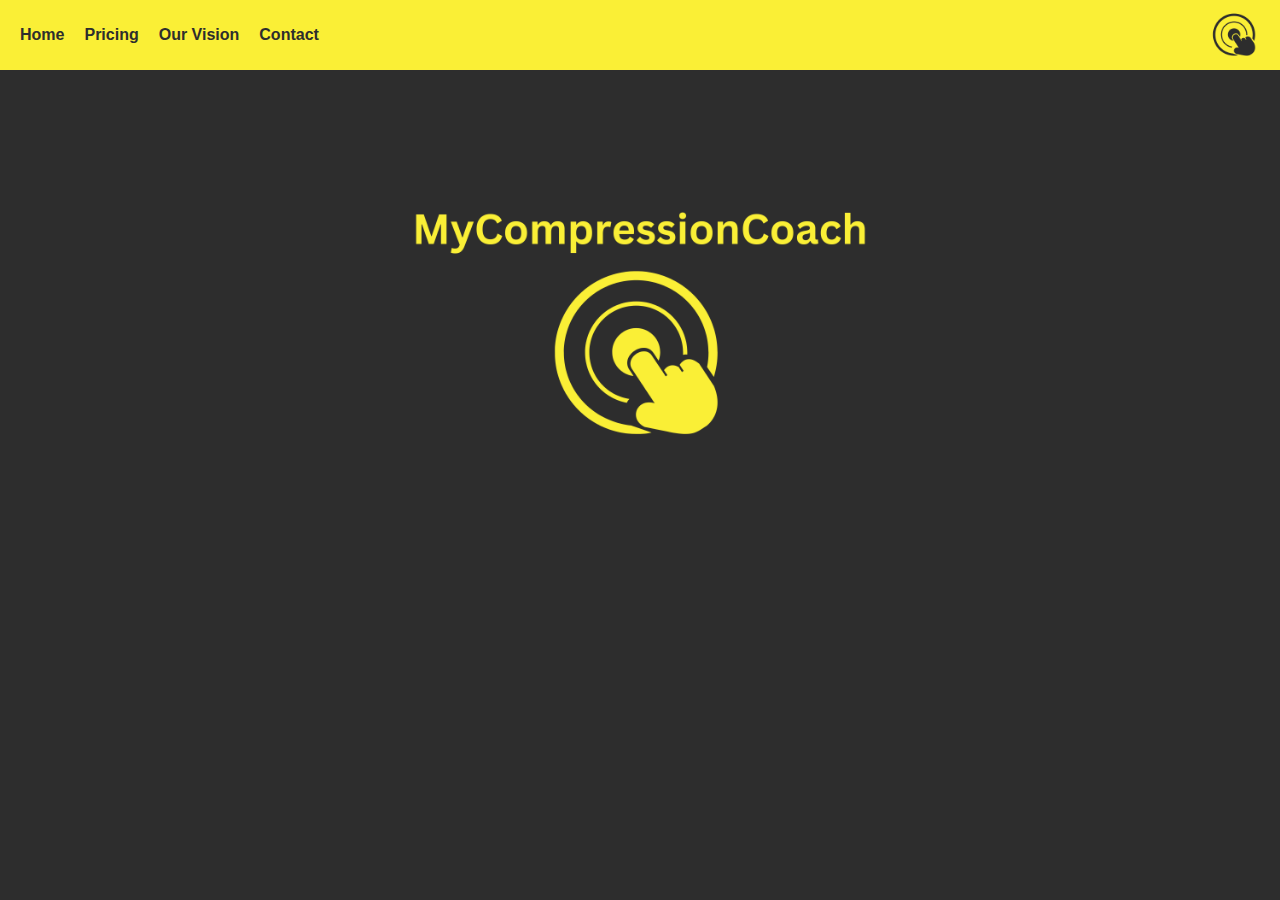
<file: html/index.html>
<!DOCTYPE html> <!-- Specifies the document type and version of HTML -->
<html lang="de"> <!-- Declares the language of the document -->
<head>
    <meta charset="UTF-8"> <!-- Declares the character encoding of the document -->
    <meta name="viewport" content="width=device-width, initial-scale=1.0"> <!-- Sets the viewport properties for responsive design -->
    <title>Meine Webseite</title> <!-- Sets the title of the document -->
    <link rel="stylesheet" href="homeStyles.css"> <!-- Links an external stylesheet for styling -->
</head>
<body>
    <header> <!-- Header section of the webpage -->
        <nav> <!-- Navigation bar -->
            <div class="nav-links"> <!-- Container for navigation links -->
                <a href="home.html">Home</a> <!-- Link to the home page (current page) -->
                <a href="pricing.html">Pricing</a> <!-- Link to the pricing page -->
                <a href="vision.html">Our Vision</a> <!-- Link to the vision page -->
                <a href="contact.html">Contact</a> <!-- Link to the contact page -->
            </div>
            <img src="icon.png" alt="Logo" class="logo"> <!-- Logo image -->
        </nav>
    </header>
    <main> <!-- Main content of the webpage -->
        <div id="home"> <!-- Container for the home content -->
            <img src="MyCompressionCoach_BannerMyCompressionCoach.png" alt="Banner" class="center"> <!-- Banner image centered on the page -->
        </div>
    </main>
</body>
</html>
</file>
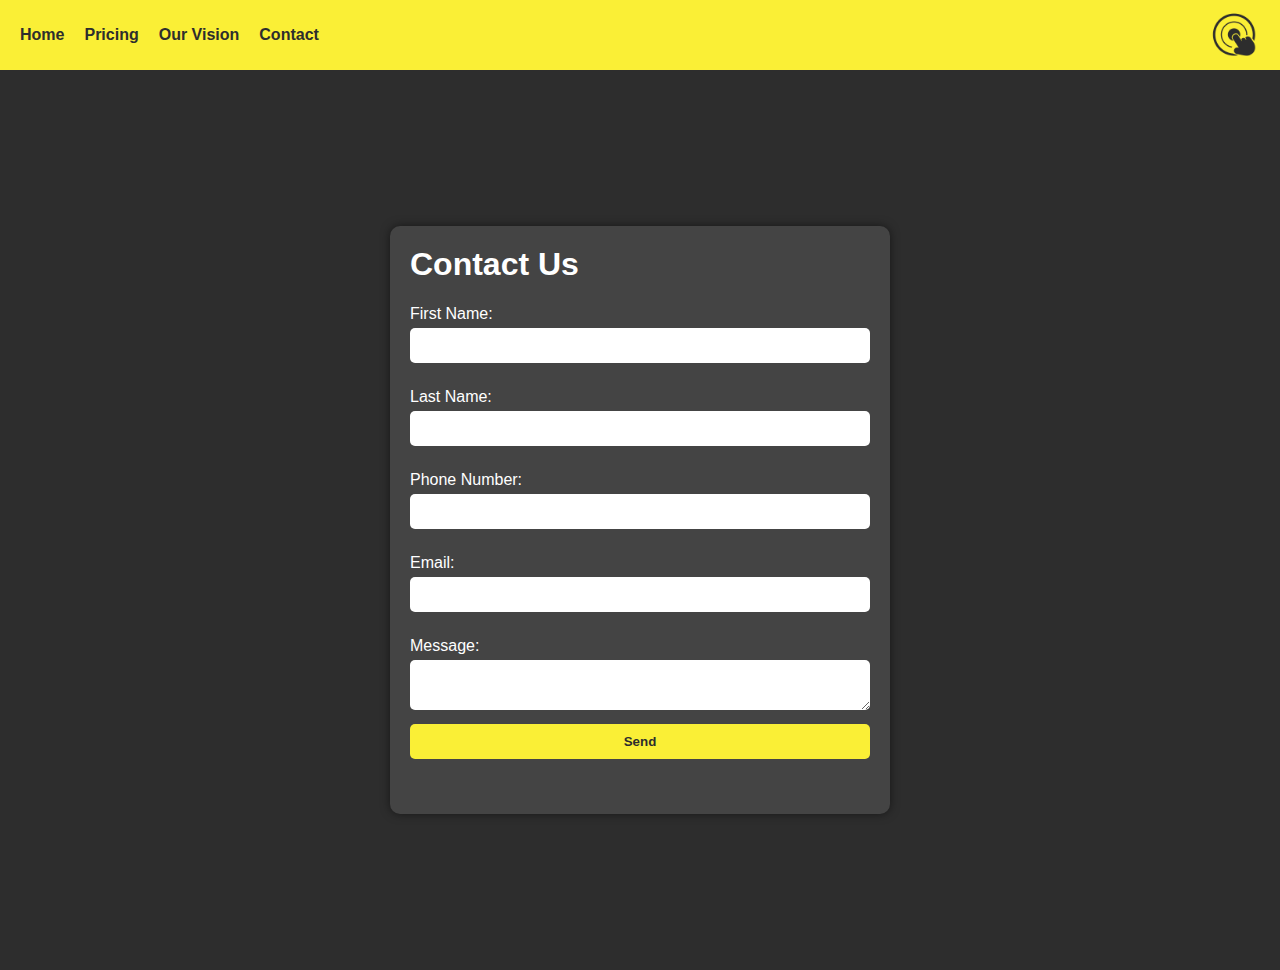
<file: html/contact.html>
<!DOCTYPE html> <!-- Specifies the document type and version of HTML -->
<html lang="de"> <!-- Declares the language of the document -->
<head>
    <meta charset="UTF-8"> <!-- Declares the character encoding of the document -->
    <meta name="viewport" content="width=device-width, initial-scale=1.0"> <!-- Sets the viewport properties for responsive design -->
    <title>Contact - MyCompressionCoach</title> <!-- Sets the title of the document -->
    <link rel="stylesheet" href="contactStyles.css"> <!-- Links an external stylesheet for styling -->
</head>
<body>
    <header> <!-- Header section of the webpage -->
        <nav> <!-- Navigation bar -->
            <div class="nav-links"> <!-- Container for navigation links -->
                <a href="index.html">Home</a> <!-- Link to the home page -->
                <a href="pricing.html">Pricing</a> <!-- Link to the pricing page -->
                <a href="vision.html">Our Vision</a> <!-- Link to the vision page -->
                <a href="contact.html">Contact</a> <!-- Link to the contact page (current page) -->
            </div>
            <img src="icon.png" alt="Logo" class="logo"> <!-- Logo image -->
        </nav>
    </header>
    <main> <!-- Main content of the webpage -->
        <section class="contact-form"> <!-- Section for the contact form -->
            <h1>Contact Us</h1> <!-- Heading for the contact form -->
            <form id="contactForm"> <!-- Contact form -->
                <label for="firstName">First Name:</label> <!-- Label for the first name input -->
                <input type="text" id="firstName" name="firstName" required> <!-- Input field for the first name -->

                <label for="lastName">Last Name:</label> <!-- Label for the last name input -->
                <input type="text" id="lastName" name="lastName" required> <!-- Input field for the last name -->

                <label for="phone">Phone Number:</label> <!-- Label for the phone number input -->
                <input type="tel" id="phone" name="phone" required> <!-- Input field for the phone number -->

                <label for="email">Email:</label> <!-- Label for the email input -->
                <input type="email" id="email" name="email" required> <!-- Input field for the email -->

                <label for="message">Message:</label> <!-- Label for the message input -->
                <textarea id="message" name="message" required></textarea> <!-- Textarea for the message -->

                <button type="submit">Send</button> <!-- Submit button -->
            </form>
            <button id="adminButton">Admin: Get Logs</button> <!-- Admin button to get logs -->
        </section>
    </main>

    <script>
        document.getElementById('contactForm').addEventListener('submit', function(event) { 
            event.preventDefault(); // Prevents default form submission behavior

            // Get form values
            const formData = new FormData(event.target);

            // Send the form data to the server
            fetch('http://localhost:1234/contact', {
                method: 'POST',
                body: formData
            })
            .then(response => response.json())
            .then(data => {
                console.log('Success:', data);
                alert('Your message has been sent successfully.');
            })
            .catch((error) => {
                console.error('Error:', error);
                alert('There was an error sending your message.');
            });

            // Clear the form
            document.getElementById('contactForm').reset(); // Resets the form inputs
        });

        document.getElementById('adminButton').addEventListener('click', function() {
        const password = prompt('Please enter the admin password:');

    if (password) {
        // Construct the URL with the password as a query parameter
        const url = `http://localhost:1234/secret?password=${encodeURIComponent(password)}`;

        fetch(url)
            .then(response => {
                if (!response.ok) {
                    throw new Error('Network response was not ok');
                }
                return response.text(); // Assuming response is text
            })
            .then(data => {
                console.log(data);
                alert('Check the console for details.');
            })
            .catch((error) => {
                console.error('Error:', error);
                alert('There was an error retrieving the logs.');
            });
    } else {
        alert('Password is required to access the logs.');
    }
});
    </script>
</body>
</html>
</file>
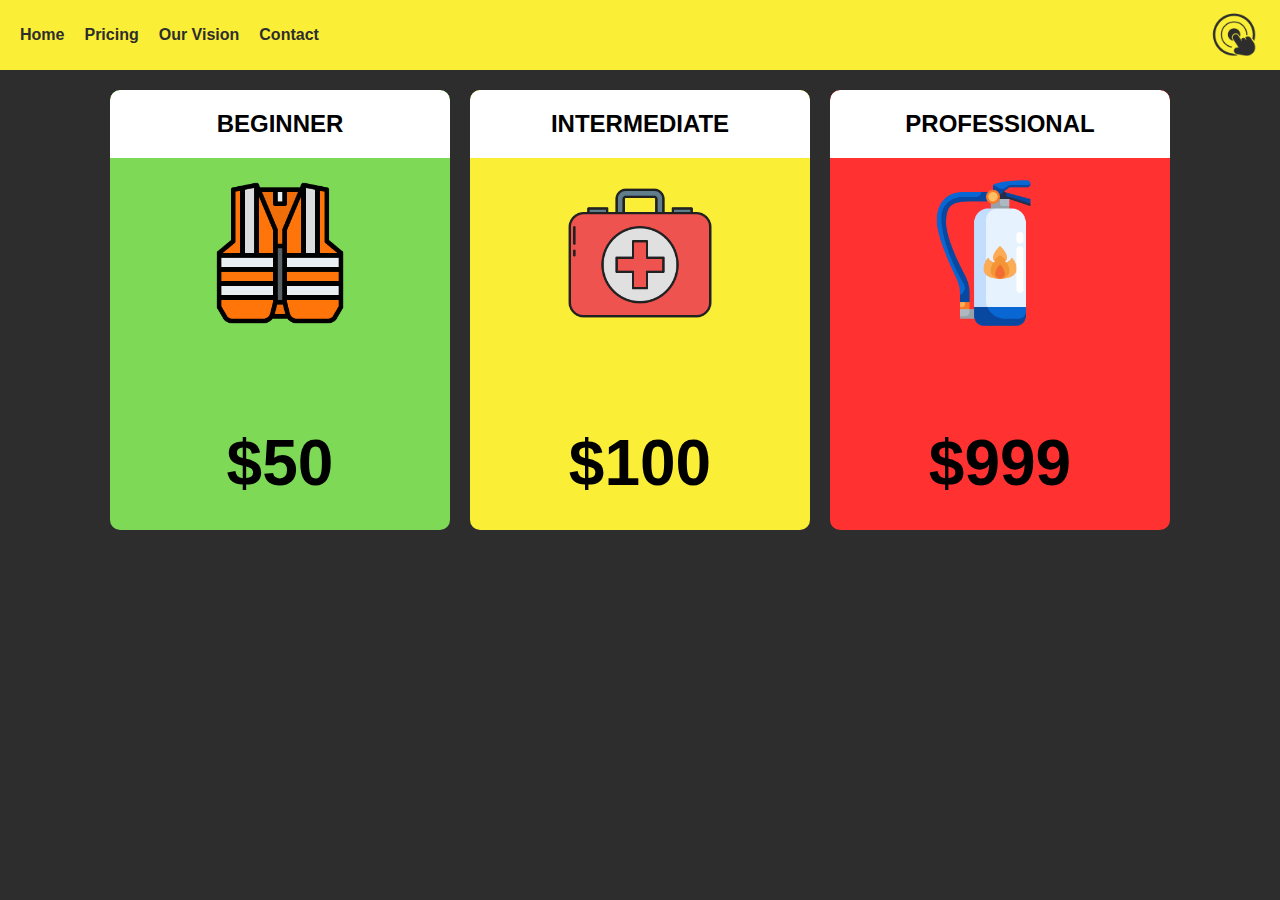
<file: html/pricing.html>
<!DOCTYPE html> <!-- Specifies the document type and version of HTML -->
<html lang="de"> <!-- Declares the language of the document -->
<head>
    <meta charset="UTF-8"> <!-- Declares the character encoding of the document -->
    <meta name="viewport" content="width=device-width, initial-scale=1.0"> <!-- Sets the viewport properties for responsive design -->
    <title>Pricing</title> <!-- Sets the title of the document -->
    <link rel="stylesheet" href="pricingStyles.css"> <!-- Links an external stylesheet for styling -->
</head>
<body>
    <header> <!-- Header section of the webpage -->
        <nav> <!-- Navigation bar -->
            <div class="nav-links"> <!-- Container for navigation links -->
                <a href="index.html">Home</a> <!-- Link to the home page -->
                <a href="pricing.html">Pricing</a> <!-- Link to the pricing page (current page) -->
                <a href="vision.html">Our Vision</a> <!-- Link to the vision page -->
                <a href="contact.html">Contact</a> <!-- Link to the contact page -->
            </div>
            <img src="icon.png" alt="Logo" class="logo"> <!-- Logo image -->
        </nav>
    </header>
    <main> <!-- Main content of the webpage -->
        <div class="pricing-container"> <!-- Container for pricing cards -->
            <div class="pricing-card beginner" onclick="showPlan('BEGINNER')"> <!-- Pricing card for the beginner plan -->
                <div class="card-header"> <!-- Header section of the card -->
                    <h2>BEGINNER</h2> <!-- Heading for the beginner plan -->
                </div>
                <img src="warnweste.png" alt="Beginner Plan"> <!-- Image for the beginner plan -->
                <p>$50</p> <!-- Price of the beginner plan -->
            </div>
            <div class="pricing-card intermediate" onclick="showPlan('INTERMEDIATE')"> <!-- Pricing card for the intermediate plan -->
                <div class="card-header"> <!-- Header section of the card -->
                    <h2>INTERMEDIATE</h2> <!-- Heading for the intermediate plan -->
                </div>
                <img src="erste-hilfe-kasten.png" alt="Intermediate Plan"> <!-- Image for the intermediate plan -->
                <p>$100</p> <!-- Price of the intermediate plan -->
            </div>
            <div class="pricing-card professional" onclick="showPlan('PROFESSIONAL')"> <!-- Pricing card for the professional plan -->
                <div class="card-header"> <!-- Header section of the card -->
                    <h2>PROFESSIONAL</h2> <!-- Heading for the professional plan -->
                </div>
                <img src="feuerloscher.png" alt="Professional Plan"> <!-- Image for the professional plan -->
                <p>$999</p> <!-- Price of the professional plan -->
            </div>
        </div>
    </main>
    <script src="script.js"></script> <!-- Links an external JavaScript file -->
</body>
</html>
</file>
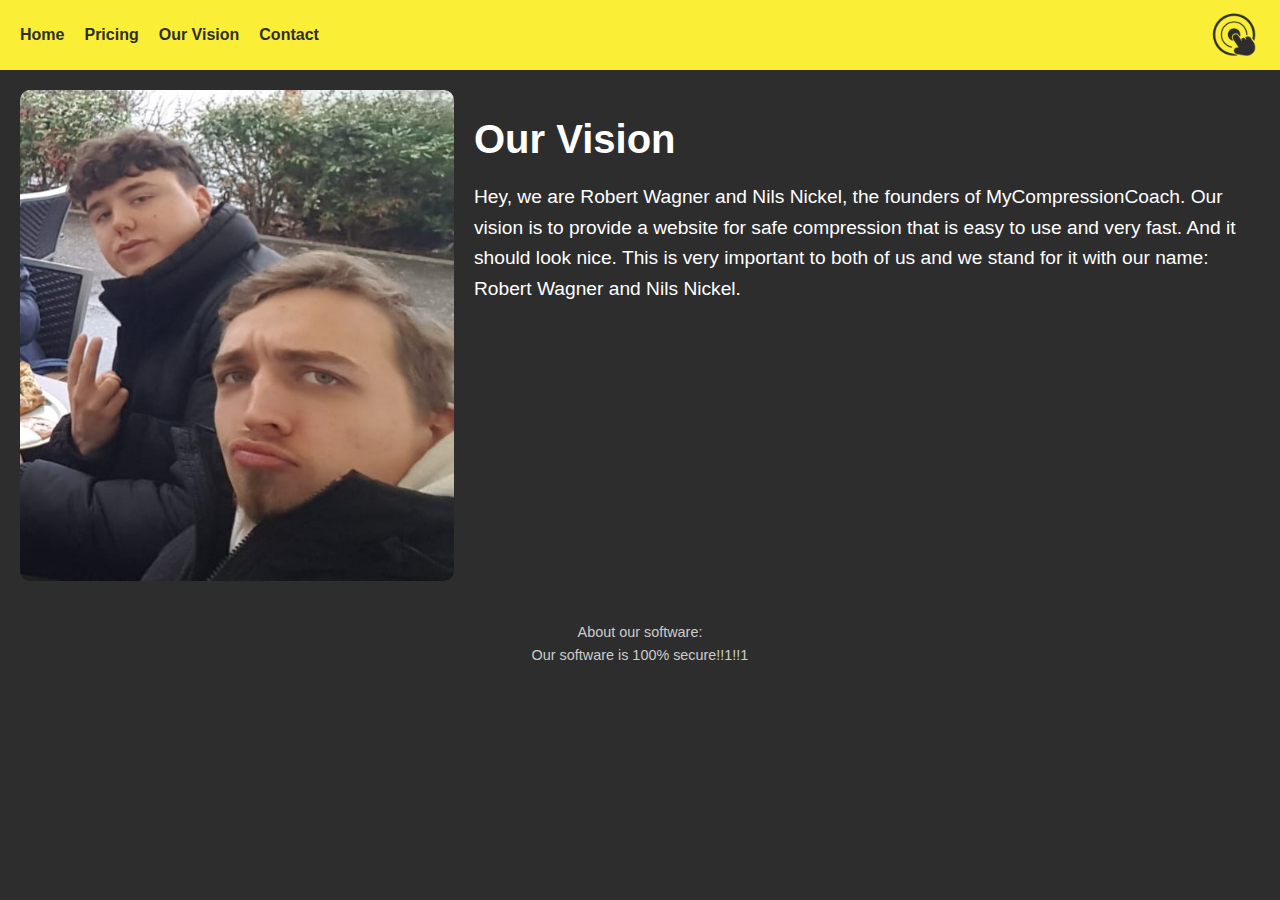
<file: html/vision.html>
<!DOCTYPE html> <!-- Specifies the document type and version of HTML -->
<html lang="de"> <!-- Declares the language of the document -->
<head>
    <meta charset="UTF-8"> <!-- Declares the character encoding of the document -->
    <meta name="viewport" content="width=device-width, initial-scale=1.0"> <!-- Sets the viewport properties for responsive design -->
    <title>Our Vision - MyCompressionCoach</title> <!-- Sets the title of the document -->
    <link rel="stylesheet" href="visionStyles.css"> <!-- Links an external stylesheet for styling -->
</head>
<body>
    <header> <!-- Header section of the webpage -->
        <nav> <!-- Navigation bar -->
            <div class="nav-links"> <!-- Container for navigation links -->
                <a href="index.html">Home</a> <!-- Link to the home page -->
                <a href="pricing.html">Pricing</a> <!-- Link to the pricing page -->
                <a href="vision.html">Our Vision</a> <!-- Link to the vision page (current page) -->
                <a href="contact.html">Contact</a> <!-- Link to the contact page -->
            </div>
            <!-- V2.34.7 added this new vision.html website, but because I'm smart I also saved the old one as visionOld.html (it was a bit inappropriate) -->
            <img src="icon.png" alt="Logo" class="logo"> <!-- Logo image -->
        </nav>
    </header>
    <main> <!-- Main content of the webpage -->
        <section class="vision"> <!-- Section for the vision content -->
            <img src="founder.jpg" alt="Robert Wagner und Nils Nickel" class="founder-img"> <!-- Image of the founders -->
            <div class="vision-text"> <!-- Container for vision text -->
                <h1>Our Vision</h1> <!-- Heading for the vision section -->
                <p>Hey, we are Robert Wagner and Nils Nickel, the founders of MyCompressionCoach. Our vision is to provide a website for safe compression that is easy to use and very fast. And it should look nice. This is very important to both of us and we stand for it with our name: Robert Wagner and Nils Nickel.</p> <!-- Vision description -->
            </div>
        </section>
        <p class="software-version">About our software:<br>Our software is 100% secure!!1!!1</p> <!-- Information about the software -->
    </main>
</body>
</html>
</file>
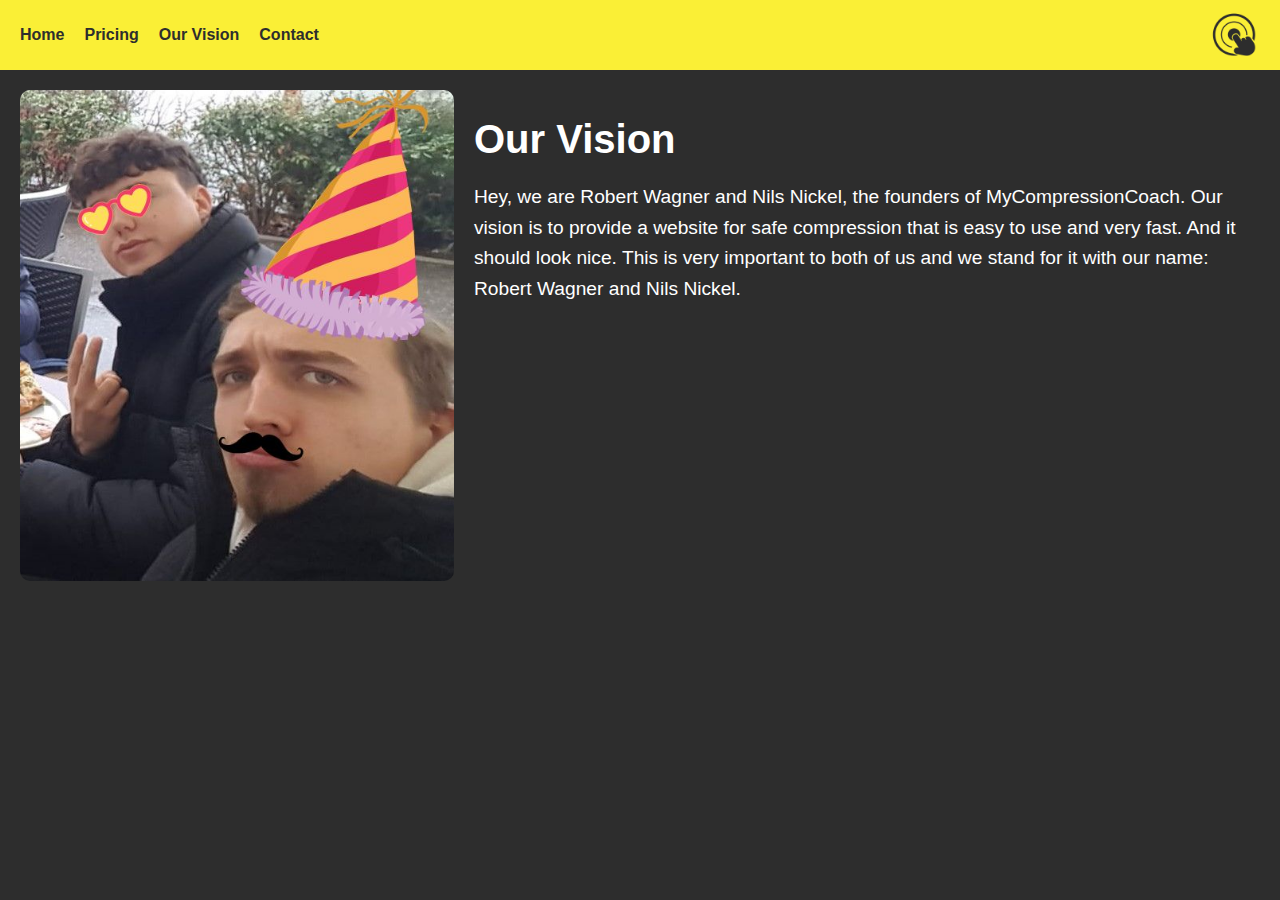
<file: html/visionOld.html>
<!DOCTYPE html> <!-- Specifies the document type and version of HTML -->
<html lang="de"> <!-- Declares the language of the document -->
<head>
    <meta charset="UTF-8"> <!-- Declares the character encoding of the document -->
    <meta name="viewport" content="width=device-width, initial-scale=1.0"> <!-- Sets the viewport properties for responsive design -->
    <title>Our Vision - MyCompressionCoach</title> <!-- Sets the title of the document -->
    <link rel="stylesheet" href="visionOldStyles.css"> <!-- Links an external stylesheet for styling -->
</head>
<body>
    <header> <!-- Header section of the webpage -->
        <nav> <!-- Navigation bar -->
            <div class="nav-links"> <!-- Container for navigation links -->
                <a href="index.html">Home</a> <!-- Link to the home page -->
                <a href="pricing.html">Pricing</a> <!-- Link to the pricing page -->
                <a href="vision.html">Our Vision</a> <!-- Link to the vision page (current page) -->
                <a href="contact.html">Contact</a> <!-- Link to the contact page -->
            </div>
            <img src="icon.png" alt="Logo" class="logo"> <!-- Logo image -->
        </nav>
    </header>
    <main> <!-- Main content of the webpage -->
        <section class="vision"> <!-- Section for the vision content -->
            <img src="founderOld.jpg" alt="Robert Wagner und Nils Nickel" class="founder-img"> <!-- Image of the founders -->
            <div class="vision-text"> <!-- Container for vision text -->
                <h1>Our Vision</h1> <!-- Heading for the vision section -->
                <p>Hey, we are Robert Wagner and Nils Nickel, the founders of MyCompressionCoach. Our vision is to provide a website for safe compression that is easy to use and very fast. And it should look nice. This is very important to both of us and we stand for it with our name: Robert Wagner and Nils Nickel.</p> <!-- Vision description -->
            </div>
        </section>
    </main>
    <script src="visionScript.js"></script> <!-- Include JavaScript file if website crashes -->
</body>
</html>
</file>
<file: html/homeStyles.css>
/* General styles */
/* Allgemeine Stile */

body {
    font-family: Arial, sans-serif; /* Sets the font family */
    background-color: #2d2d2d; /* Sets the background color */
    color: white; /* Sets the text color */
    margin: 0; /* Removes default margin */
    padding: 0; /* Removes default padding */
}

header {
    background-color: #FAEF36; /* Sets the background color */
    padding: 10px 20px; /* Adds padding */
    box-sizing: border-box; /* Ensures padding is included in the element's total width */
}

nav {
    display: flex; /* Displays its children in a flex container */
    justify-content: space-between; /* Distributes space between the children */
    align-items: center; /* Centers the children vertically */
}

.nav-links {
    display: flex; /* Displays its children in a flex container */
    gap: 20px; /* Sets the gap between children */
}

nav a {
    text-decoration: none; /* Removes underline decoration */
    color: #2d2d2d; /* Sets the text color */
    font-weight: bold; /* Sets font weight to bold */
}

nav a:hover {
    text-decoration: underline; /* Underlines the link on hover */
}

.logo {
    width: 50px; /* Sets width */
    height: auto; /* Allows height to adjust proportionally */
    margin-left: auto; /* Moves the logo to the right */
}

.center {
    display: block; /* Displays as a block element */
    margin-left: auto; /* Centers horizontally */
    margin-right: auto; /* Centers horizontally */
    width: 50%; /* Sets width */
}

/* Styles for the Home page */
/* Stile für die Home-Seite */

#home {
    min-height: 500px; /* Sets minimum height */
    display: flex; /* Displays its children in a flex container */
    align-items: center; /* Centers the children vertically */
    justify-content: center; /* Centers the children horizontally */
}
</file>
<file: html/contactStyles.css>
/* General styles */
/* Allgemeine Stile */

body {
    font-family: Arial, sans-serif; /* Sets the font family */
    background-color: #2d2d2d; /* Sets the background color */
    color: white; /* Sets the text color */
    margin: 0; /* Removes default margin */
    padding: 0; /* Removes default padding */
}

header {
    background-color: #FAEF36; /* Sets the background color */
    padding: 10px 20px; /* Adds padding */
    box-sizing: border-box; /* Ensures padding is included in the element's total width */
}

nav {
    display: flex; /* Displays its children in a flex container */
    justify-content: space-between; /* Distributes space between the children */
    align-items: center; /* Centers the children vertically */
}

.nav-links {
    display: flex; /* Displays its children in a flex container */
    gap: 20px; /* Sets the gap between children */
}

nav a {
    text-decoration: none; /* Removes underline decoration */
    color: #2d2d2d; /* Sets the text color */
    font-weight: bold; /* Sets font weight to bold */
}

nav a:hover {
    text-decoration: underline; /* Underlines the link on hover */
}

.logo {
    width: 50px; /* Sets width */
    height: auto; /* Allows height to adjust proportionally */
    margin-left: auto; /* Moves the logo to the right */
}

main {
    display: flex; /* Displays its children in a flex container */
    justify-content: center; /* Centers the children horizontally */
    align-items: center; /* Centers the children vertically */
    height: 100vh; /* Sets height to 100% of the viewport height */
}

.contact-form {
    background-color: #444; /* Sets the background color */
    padding: 20px; /* Adds padding */
    border-radius: 10px; /* Adds border radius */
    box-shadow: 0 0 10px rgba(0, 0, 0, 0.5); /* Adds box shadow */
    width: 100%; /* Sets width to 100% */
    max-width: 500px; /* Sets maximum width */
    box-sizing: border-box; /* Ensures padding is included in the element's total width */
}

.contact-form h1 {
    margin-top: 0; /* Removes top margin */
    font-size: 2em; /* Sets font size */
}

.contact-form label {
    display: block; /* Displays as a block element */
    margin: 15px 0 5px; /* Adds margin */
}

.contact-form input, 
.contact-form textarea {
    width: 100%; /* Sets width to 100% */
    padding: 10px; /* Adds padding */
    margin-bottom: 10px; /* Adds margin at the bottom */
    border: none; /* Removes border */
    border-radius: 5px; /* Adds border radius */
    box-sizing: border-box; /* Ensures padding is included in the element's total width */
}

.contact-form button {
    width: 100%; /* Sets width to 100% */
    padding: 10px; /* Adds padding */
    border: none; /* Removes border */
    border-radius: 5px; /* Adds border radius */
    background-color: #FAEF36; /* Sets background color */
    color: #2d2d2d; /* Sets text color */
    font-weight: bold; /* Sets font weight to bold */
    cursor: pointer; /* Changes cursor to pointer */
}

.contact-form button:hover {
    background-color: #e0d92e; /* Changes background color on hover */
}

#adminButton {
    background-color: transparent; /* Set the background color to transparent */
    border: none; /* Remove any border */
    color: transparent; /* Set the text color to transparent */
}
</file>
<file: html/pricingStyles.css>
/* General styles */
/* Allgemeine Stile */

body {
    font-family: Arial, sans-serif; /* Sets the font family */
    background-color: #2d2d2d; /* Sets the background color */
    color: white; /* Sets the text color */
    margin: 0; /* Removes default margin */
    padding: 0; /* Removes default padding */
}

header {
    background-color: #FAEF36; /* Sets the background color */
    padding: 10px 20px; /* Adds padding */
    box-sizing: border-box; /* Ensures padding is included in the element's total width */
}

nav {
    display: flex; /* Displays its children in a flex container */
    justify-content: space-between; /* Distributes space between the children */
    align-items: center; /* Centers the children vertically */
}

.nav-links {
    display: flex; /* Displays its children in a flex container */
    gap: 20px; /* Sets the gap between children */
}

nav a {
    text-decoration: none; /* Removes underline decoration */
    color: #2d2d2d; /* Sets the text color */
    font-weight: bold; /* Sets font weight to bold */
}

nav a:hover {
    text-decoration: underline; /* Underlines the link on hover */
}

.logo {
    width: 50px; /* Sets width */
    height: auto; /* Allows height to adjust proportionally */
    margin-left: auto; /* Moves the logo to the right */
}

.center {
    display: block; /* Displays as a block element */
    margin-left: auto; /* Centers horizontally */
    margin-right: auto; /* Centers horizontally */
    width: 50%; /* Sets width */
}

/* Styles for the Home page */
/* Stile für die Home-Seite */

#home {
    min-height: 500px; /* Sets minimum height */
    display: flex; /* Displays its children in a flex container */
    align-items: center; /* Centers the children vertically */
    justify-content: center; /* Centers the children horizontally */
}

/* Styles for the Pricing page */
/* Stile für die Pricing-Seite */

.pricing-container {
    display: flex; /* Displays its children in a flex container */
    justify-content: center; /* Centers the children horizontally */
    gap: 20px; /* Sets the gap between children */
    padding: 20px; /* Adds padding */
}

.pricing-card {
    position: relative; /* Relative positioning as reference for absolute positioning of price */
    border-radius: 10px; /* Adds border radius */
    text-align: center; /* Centers the text */
    padding: 0 20px 40px 20px; /* Adds padding */
    width: 300px; /* Sets width */
    height: 400px; /* Sets height */
    cursor: pointer; /* Changes cursor to pointer */
    transition: transform 0.2s, box-shadow 0.2s; /* Adds transition effects */
    overflow: hidden; /* Hides overflowing content */
}

.pricing-card:hover {
    transform: scale(1.05); /* Scales the card on hover */
    box-shadow: 0 4px 8px rgba(0, 0, 0, 0.2); /* Adds box shadow on hover */
}

.pricing-card img {
    width: 150px; /* Sets width */
    height: auto; /* Allows height to adjust proportionally */
    margin: 20px 0; /* Adds margin */
}

.pricing-card h2 {
    margin: 0; /* Removes default margin */
    padding: 10px 0; /* Adds padding */
    font-size: 1.5em; /* Sets font size */
    color: black; /* Sets text color */
}

.pricing-card p {
    font-size: 4em; /* Sets font size */
    font-weight: bold; /* Sets font weight to bold */
    color: black; /* Sets text color */
    margin: 10px 0 20px 0; /* Adds margin */
    position: absolute; /* Sets positioning to absolute */
    bottom: 10px; /* Sets distance from bottom */
    width: 100%; /* Sets width to 100% */
    left: 0; /* Centers horizontally */
    text-align: center; /* Centers text */
}

.card-header {
    background-color: white; /* Sets background color */
    padding: 10px; /* Adds padding */
    margin: 0 -20px; /* Adds negative margin */
    border-top-left-radius: 10px; /* Adds border radius */
    border-top-right-radius: 10px; /* Adds border radius */
}

.beginner {
    background-color: #7ED957; /* Green */
}

.intermediate {
    background-color: #FAEF36; /* Yellow */
}

.professional {
    background-color: #FF3131; /* Red */
}
</file>
<file: html/visionStyles.css>
/* Styles for the body element */
body {
    font-family: Arial, sans-serif; /* Sets the font family */
    background-color: #2d2d2d; /* Sets the background color */
    color: white; /* Sets the text color */
    margin: 0; /* Removes default margin */
    padding: 0; /* Removes default padding */
}

/* Styles for the header element */
header {
    background-color: #FAEF36; /* Sets the background color */
    padding: 10px 20px; /* Adds padding */
    box-sizing: border-box; /* Ensures padding is included in the element's total width */
}

/* Styles for the navigation bar */
nav {
    display: flex; /* Displays its children in a flex container */
    justify-content: space-between; /* Distributes space between the children */
    align-items: center; /* Centers the children vertically */
}

/* Styles for the navigation links container */
.nav-links {
    display: flex; /* Displays its children in a flex container */
    gap: 20px; /* Sets the gap between children */
}

/* Styles for navigation links */
nav a {
    text-decoration: none; /* Removes underline decoration */
    color: #2d2d2d; /* Sets the text color */
    font-weight: bold; /* Sets font weight to bold */
}

/* Styles for navigation links on hover */
nav a:hover {
    text-decoration: underline; /* Underlines the link on hover */
}

/* Styles for the logo */
.logo {
    width: 50px; /* Sets width */
    height: auto; /* Allows height to adjust proportionally */
    margin-left: auto; /* Moves the logo to the right */
}

/* Styles for the vision section */
.vision {
    display: flex; /* Displays its children in a flex container */
    justify-content: center; /* Centers its children horizontally */
    align-items: flex-start; /* Aligns its children to the top */
    padding: 20px; /* Adds padding */
    gap: 20px; /* Sets the gap between children */
}

/* Styles for the founder image */
.vision .founder-img {
    width: 35%; /* Sets width */
    height: auto; /* Allows height to adjust proportionally */
    border-radius: 10px; /* Adds border radius */
    flex-shrink: 0; /* Prevents the image from shrinking */
}

/* Styles for the vision text */
.vision-text {
    max-width: 800px; /* Sets maximum width */
    flex-grow: 1; /* Allows the element to grow to fill available space */
    padding-right: 20px; /* Adds padding to the right */
    box-sizing: border-box; /* Ensures padding is included in the element's total width */
}

/* Styles for heading */
h1 {
    font-size: 2.5em; /* Sets font size */
    margin-bottom: 20px; /* Adds margin at the bottom */
}

/* Styles for paragraphs */
p {
    font-size: 1.2em; /* Sets font size */
    line-height: 1.6; /* Sets line height */
}

/* Styles for the software version paragraph */
.software-version {
    margin-top: 20px; /* Adds margin at the top */
    font-size: 0.9em; /* Sets font size */
    color: #ccc; /* Sets text color */
    text-align: center; /* Aligns text to the center */
}
</file>
<file: html/visionOldStyles.css>
/* Styles for the body element */
body {
    font-family: Arial, sans-serif; /* Specifies the font family for the body text */
    background-color: #2d2d2d; /* Sets the background color */
    color: white; /* Sets the text color */
    margin: 0; /* Removes default margin */
    padding: 0; /* Removes default padding */
}

/* Styles for the header element */
header {
    background-color: #FAEF36; /* Sets the background color */
    padding: 10px 20px; /* Adds padding */
    box-sizing: border-box; /* Ensures padding is included in the element's total width */
}

/* Styles for the navigation bar */
nav {
    display: flex; /* Displays its children in a flex container */
    justify-content: space-between; /* Distributes space between the children */
    align-items: center; /* Centers the children vertically */
}

/* Styles for the navigation links container */
.nav-links {
    display: flex; /* Displays its children in a flex container */
    gap: 20px; /* Sets the gap between children */
}

/* Styles for navigation links */
nav a {
    text-decoration: none; /* Removes underline decoration */
    color: #2d2d2d; /* Sets the text color */
    font-weight: bold; /* Sets font weight to bold */
}

/* Styles for navigation links on hover */
nav a:hover {
    text-decoration: underline; /* Underlines the link on hover */
}

/* Styles for the logo */
.logo {
    width: 50px; /* Sets width */
    height: auto; /* Allows height to adjust proportionally */
    margin-left: auto; /* Moves the logo to the right */
}

/* Styles for the vision section */
.vision {
    display: flex; /* Displays its children in a flex container */
    justify-content: center; /* Centers its children horizontally */
    align-items: flex-start; /* Aligns its children to the top */
    padding: 20px; /* Adds padding */
    gap: 20px; /* Sets the gap between children */
}

/* Styles for the founder image */
.vision .founder-img {
    width: 35%; /* Sets width */
    height: auto; /* Allows height to adjust proportionally */
    border-radius: 10px; /* Adds border radius */
    flex-shrink: 0; /* Prevents the image from shrinking */
}

/* Styles for the vision text */
.vision-text {
    max-width: 800px; /* Sets maximum width */
    flex-grow: 1; /* Allows the element to grow to fill available space */
    padding-right: 20px; /* Adds padding to the right */
    box-sizing: border-box; /* Ensures padding is included in the element's total width */
}

/* Styles for heading */
h1 {
    font-size: 2.5em; /* Sets font size */
    margin-bottom: 20px; /* Adds margin at the bottom */
}

/* Styles for paragraphs */
p {
    font-size: 1.2em; /* Sets font size */
    line-height: 1.6; /* Sets line height */
}

/* Styles for the abcd paragraph */
.abcd {
    margin-top: 20px; /* Adds margin at the top */
    font-size: 0.9em; /* Sets font size */
    color: #2d2d2d; /* Sets text color */
    text-align: center; /* Aligns text to the center */
}
</file>
